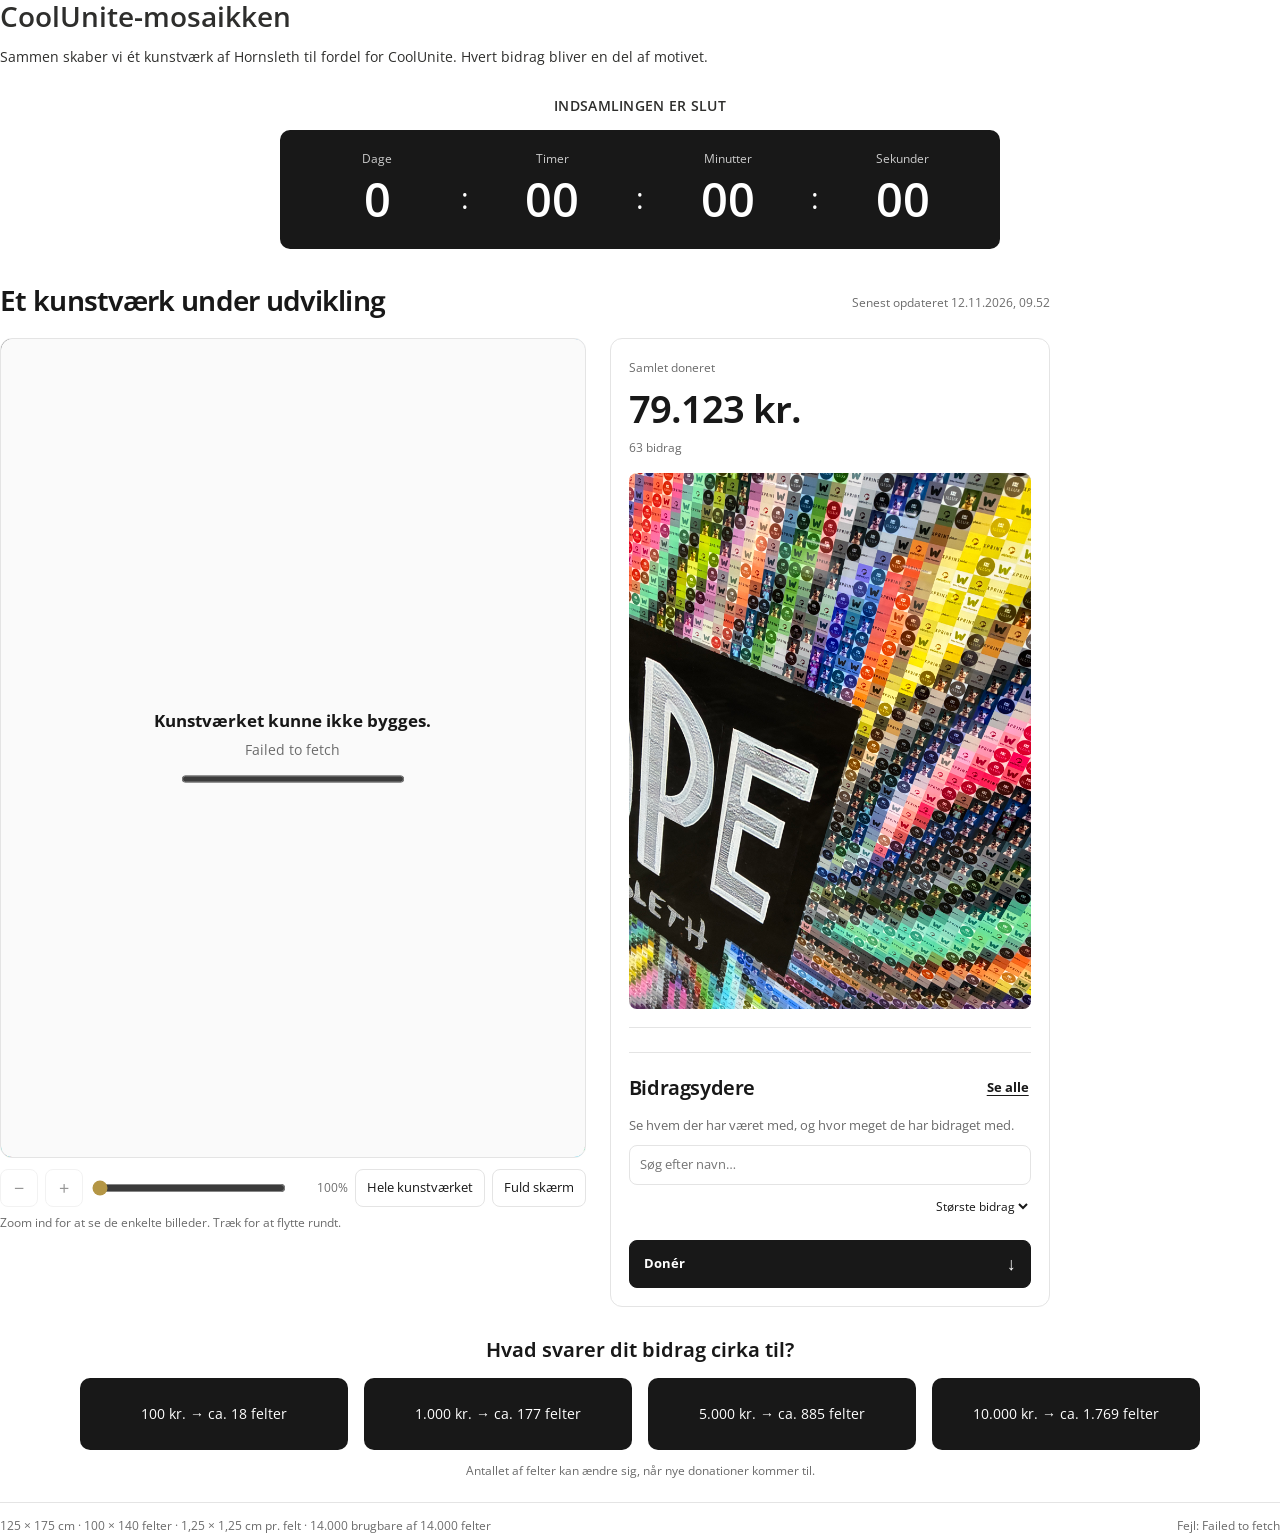
<file: index.html>
<!DOCTYPE html>
<html lang="da">
<head>
<meta charset="utf-8">
<meta name="viewport" content="width=device-width,initial-scale=1,viewport-fit=cover">
<meta name="color-scheme" content="light">
<meta name="description" content="Udforsk CoolUnite og Hornsleths fælles velgørenhedsmosaik.">
<title>CoolUnite-mosaikken</title>
<link rel="preconnect" href="https://fonts.googleapis.com">
<link rel="preconnect" href="https://fonts.gstatic.com" crossorigin>
<link href="https://fonts.googleapis.com/css2?family=Open+Sans:wght@400;500;600;700&display=swap" rel="stylesheet">
<link rel="stylesheet" href="./engine/mosaic.css">
</head>
<body>
<main class="page app" id="app">
  <header class="intro">
    <h2 class="intro__title">CoolUnite-mosaikken</h2>
    <p class="lead">Sammen skaber vi ét kunstværk af Hornsleth til fordel for CoolUnite. Hvert bidrag bliver en del af motivet.</p>
  </header>

  <section class="countdown" aria-labelledby="countdownTitle">
    <h2 class="countdown__heading" id="countdownTitle">INDSAMLINGEN SLUTTER OM</h2>
    <div class="countdown__values" role="timer" aria-live="off">
      <div class="countdown__unit"><span class="countdown__label">Dage</span><span class="countdown__number" id="countdownDays">0</span></div>
      <span class="countdown__separator" aria-hidden="true">:</span>
      <div class="countdown__unit"><span class="countdown__label">Timer</span><span class="countdown__number" id="countdownHours">00</span></div>
      <span class="countdown__separator" aria-hidden="true">:</span>
      <div class="countdown__unit"><span class="countdown__label">Minutter</span><span class="countdown__number" id="countdownMinutes">00</span></div>
      <span class="countdown__separator" aria-hidden="true">:</span>
      <div class="countdown__unit"><span class="countdown__label">Sekunder</span><span class="countdown__number" id="countdownSeconds">00</span></div>
    </div>
  </section>

  <section class="mosaic-section" aria-label="CoolUnite-mosaikken">
    <header class="top"><h2>Et kunstværk under udvikling</h2><div class="updated" id="updated">Henter seneste version…</div></header>
    <div class="layout">
      <div class="main-column">
        <section class="viewer" id="viewer" aria-label="Interaktiv mosaik">
          <div class="stage" id="stage">
            <canvas id="mosaic" tabindex="0" aria-label="Interaktiv fotomosaik"></canvas>
            <div class="state" id="state"><div><strong id="stateTitle">Henter kunstværket…</strong><span id="stateText">Et øjeblik.</span><br><progress id="progress" max="100" value="0"></progress></div></div>
            <div class="tooltip" id="tooltip"></div>
          </div>
          <div class="controls">
            <button class="square" id="zoomOut" type="button" aria-label="Zoom ud">−</button>
            <button class="square" id="zoomIn" type="button" aria-label="Zoom ind">+</button>
            <div class="zoomline"><input id="zoomRange" type="range" min="0" max="100" value="0" aria-label="Zoom"><output id="zoomValue">100%</output></div>
            <button id="fit" type="button">Hele kunstværket</button>
            <button id="fullscreen" type="button">Fuld skærm</button>
          </div>
          <div class="hint" id="hint">Zoom ind for at se de enkelte billeder. Træk for at flytte rundt.</div>
        </section>
      </div>
      <aside class="summary-side">
        <div class="total-card"><small>Samlet doneret</small><strong id="total">—</strong><small id="donationCount">— bidrag</small><img class="mosaic-preview" id="mosaicPreview" src="./mosaic-preview.jpg" alt="Detalje fra CoolUnite-mosaikken"></div>
        <section class="leaderboard sidebar-leaderboard" aria-labelledby="donorHeading">
          <div class="leaderboard-head"><h2 id="donorHeading">Bidragsydere</h2><button type="button" id="showAll" class="text-button">Se alle</button></div>
          <p>Se hvem der har været med, og hvor meget de har bidraget med.</p>
          <div class="leaderboard-tools"><input class="search" id="search" type="search" placeholder="Søg efter navn…" autocomplete="off" aria-label="Søg efter bidragsyder"></div>
          <div class="list-head"><span id="listCount"></span><select id="sort" aria-label="Sortering"><option value="amount">Største bidrag</option><option value="name">Navn A–Å</option></select></div>
          <div class="donor-list" id="donorList"></div>
        </section>
        <a class="donate-cta" id="donateCta" href="https://www.illux.dk/coolunite#charity-donation" target="_top" rel="noopener"><span>Donér</span><span aria-hidden="true">↓</span></a>
      </aside>
    </div>
  </section>

  <section class="calculator" aria-labelledby="calculatorTitle">
    <h2 id="calculatorTitle">Hvad svarer dit bidrag cirka til?</h2>
    <div class="calculator-grid" id="calculatorGrid"></div>
    <p id="calculatorNote">Antallet af felter kan ændre sig, når nye donationer kommer til.</p>
  </section>

  <footer class="footer"><span id="physicalInfo">125 × 175 cm · 100 × 140 felter · 1,25 × 1,25 cm pr. felt</span><span id="status">Opdateres automatisk</span></footer>
</main>

<dialog id="preview" aria-labelledby="previewName"><div class="dialog-head"><div><h2 id="previewName"></h2><p id="previewMeta"></p></div><button type="button" id="closePreview">Luk</button></div><div class="photo-wrap" id="previewWrap"><img id="previewImage" alt=""></div><div class="dialog-actions"><span>Hele det indsendte billede vises uden beskæring.</span><button id="findTile" type="button">Find i kunstværket</button></div></dialog>

<dialog id="allDonors" aria-labelledby="allDonorsTitle"><div class="dialog-head"><div><h2 id="allDonorsTitle">Alle bidragsydere</h2><p id="allDonorsCount"></p></div><button type="button" id="closeAll">Luk</button></div><div class="all-donors-summary"><span>Samlet doneret</span><strong id="allDonorsTotal"></strong></div><input id="allDonorsSearch" class="search all-donors-search" type="search" placeholder="Søg efter navn…" autocomplete="off" aria-label="Søg efter bidragsyder"><div id="allDonorsList" class="all-donors-list"></div><nav id="allDonorsPagination" class="all-donors-pagination" aria-label="Sider med bidragsydere"></nav></dialog>

<script src="./engine/mosaic.js"></script>
</body>
</html>
</file>
<file: engine/mosaic.css>
:root{--ink:#181818;--muted:#6b6b6b;--line:#e4e4e4;--paper:#fff;--soft:#f7f7f5;--accent:#b49645;--radius:12px;--shadow:0 18px 60px rgba(0,0,0,.12);--artwork-max-width:calc(71.4286dvh - 57.1429px)}
*{box-sizing:border-box}html,body{margin:0;padding:0;background:var(--paper);color:var(--ink);font-family:"Open Sans",sans-serif;font-size:14px;line-height:1.5}body{overflow-x:hidden}html.modal-open{overflow:hidden}body.modal-open{position:fixed;width:100%;overflow:hidden}button,input,select{font:inherit}button{cursor:pointer}button:focus-visible,input:focus-visible,select:focus-visible,canvas:focus-visible{outline:3px solid var(--accent);outline-offset:2px}button:disabled{opacity:.45;cursor:default}[hidden]{display:none!important}
.app{width:100%;margin:0;padding:0}.mosaic-section{--sidebar-width:440px;--layout-gap:24px;min-width:0}.top{display:flex;justify-content:space-between;gap:24px;align-items:flex-end;width:min(100%,calc(var(--artwork-max-width) + var(--sidebar-width) + var(--layout-gap)));margin-bottom:22px}.top h2{margin:0;font-size:28px;line-height:1.1;letter-spacing:-.025em;font-weight:650}.updated{font-size:12px;color:var(--muted);white-space:nowrap;padding-bottom:4px}
.layout{display:grid;grid-template-columns:minmax(0,1fr) var(--sidebar-width);gap:var(--layout-gap);justify-content:start;align-items:start;width:min(100%,calc(var(--artwork-max-width) + var(--sidebar-width) + var(--layout-gap)))}.main-column{grid-column:1;grid-row:1}.summary-side{grid-column:2;grid-row:1}.main-column,.viewer{min-width:0}.viewer{width:100%;margin-inline:0}.stage{position:relative;width:100%;aspect-ratio:100/140;background:#ececea;border:1px solid var(--line);border-radius:var(--radius);overflow:hidden;isolation:isolate}.stage canvas{display:block;width:100%;height:100%;touch-action:none;cursor:grab;background:#ececea}.stage canvas.dragging{cursor:grabbing}.state{position:absolute;inset:0;display:flex;align-items:center;justify-content:center;text-align:center;padding:30px;color:var(--muted);background:#fafafa;z-index:3}.state strong{display:block;color:var(--ink);font-size:17px;margin-bottom:5px}.state progress{width:min(320px,80%);margin-top:12px;accent-color:var(--accent)}.tooltip{position:fixed;z-index:1000;display:none;pointer-events:none;background:rgba(18,18,18,.94);color:#fff;border-radius:7px;padding:8px 10px;font-size:13px;max-width:min(320px,calc(100vw - 16px));box-shadow:0 5px 25px #0003}
.controls{display:flex;gap:7px;align-items:center;flex-wrap:wrap;margin-top:11px}.controls button{border:1px solid var(--line);background:#fff;border-radius:8px;padding:8px 11px;color:var(--ink);font-size:13px}.controls button:hover{background:var(--soft)}.controls .square{width:38px;padding:8px 0;font-size:18px;line-height:20px}.zoomline{display:flex;align-items:center;gap:8px;min-width:170px;flex:1}.zoomline input{width:100%;accent-color:var(--accent)}.zoomline output{min-width:52px;text-align:right;font-size:12px;color:var(--muted);font-variant-numeric:tabular-nums}.hint{font-size:12px;color:var(--muted);min-height:17px;margin-top:7px}
.summary-side{border:1px solid var(--line);border-radius:var(--radius);padding:18px;min-width:0;background:#fff}.total-card{padding:2px 0 18px;border-bottom:1px solid var(--line)}.total-card small{display:block;color:var(--muted);font-size:12px;margin-bottom:3px}.total-card strong{display:block;font-size:clamp(28px,3vw,38px);font-weight:650;letter-spacing:-.025em}
.mosaic-preview{display:block;width:100%;height:auto;margin-top:16px;border-radius:8px}
.sidebar-leaderboard{margin-top:18px;padding:18px 0 0;border:0;border-top:1px solid var(--line);border-radius:0;background:transparent}.sidebar-leaderboard .leaderboard-head{display:block;margin-bottom:11px}.sidebar-leaderboard h2{font-size:18px}.sidebar-leaderboard p{font-size:12px;margin-top:3px}.sidebar-leaderboard .leaderboard-tools{min-width:0;width:100%;margin-top:10px}.sidebar-leaderboard .search{font-size:13px;padding:9px 10px}.sidebar-leaderboard .list-head{margin-top:8px}.sidebar-leaderboard .donor-list{max-height:520px;overflow:auto}.sidebar-leaderboard .donor{padding:10px 1px}.sidebar-leaderboard .donor-thumb{width:40px;height:40px;flex-basis:40px}.sidebar-leaderboard .donor-copy strong{font-size:13px}.sidebar-leaderboard .donor-copy small{font-size:11px}.donate-cta{display:flex;width:100%;min-height:48px;align-items:center;justify-content:space-between;gap:12px;margin-top:16px;padding:0 14px;border:1px solid var(--ink);border-radius:8px;background:var(--ink);color:#fff;text-decoration:none;font-size:13px;font-weight:700}.donate-cta:hover{background:#2a2a2a}.donate-cta span:last-child{font-size:18px;font-weight:400}.donate-cta:focus-visible{outline:3px solid var(--accent);outline-offset:2px}
dialog{position:fixed;inset:0;margin:auto;width:min(720px,calc(100vw - 40px));max-height:calc(100dvh - 40px);border:1px solid var(--line);border-radius:16px;padding:20px;background:#fff;color:var(--ink);box-shadow:var(--shadow);overflow:hidden}dialog[open]{display:flex;flex-direction:column}dialog::backdrop{background:transparent;backdrop-filter:none}.dialog-head{display:flex;flex:none;justify-content:space-between;gap:15px;align-items:start;margin-bottom:15px}.dialog-head h2{margin:0;font-size:22px}.dialog-head p{margin:4px 0 0;color:var(--muted);font-size:13px}.dialog-head button{border:1px solid var(--line);background:#fff;border-radius:8px;padding:8px 11px}.photo-wrap{display:flex;flex:1 1 62dvh;align-items:center;justify-content:center;width:100%;height:62dvh;min-height:0;max-height:62dvh;border:1px solid var(--line);border-radius:10px;overflow:auto;background:#fff}.photo-wrap img{display:block;width:100%;height:100%;max-width:100%;max-height:100%;object-fit:contain}.dialog-actions{display:flex;flex:none;align-items:center;justify-content:space-between;gap:12px;margin-top:14px}.dialog-actions span{font-size:12px;color:var(--muted)}.dialog-actions button{border:1px solid var(--accent);background:var(--accent);color:#fff;border-radius:8px;padding:9px 13px}
.leaderboard{margin-top:24px;background:#fff}.leaderboard-head{display:flex;align-items:flex-end;justify-content:space-between;gap:18px;margin-bottom:13px}.leaderboard h2{margin:0;font-size:20px;font-weight:650;letter-spacing:-.02em}.leaderboard p{margin:5px 0 0;color:var(--muted);font-size:13px;line-height:1.5}.leaderboard-tools{display:flex;align-items:center;gap:10px;min-width:min(460px,50%)}.search{width:100%;min-width:0;border:1px solid var(--line);border-radius:8px;padding:10px 11px;background:#fff;color:var(--ink);font-size:14px}.list-head{display:flex;align-items:center;justify-content:space-between;gap:10px;margin:0 0 4px;color:var(--muted);font-size:12px}.list-head select{border:0;background:#fff;color:var(--ink);font-size:12px;padding:4px 0;max-width:160px}.donor-list{overflow:auto;overscroll-behavior:contain}.donor{display:flex;gap:10px;align-items:center;width:100%;text-align:left;border:0;border-top:1px solid var(--line);border-radius:0;background:#fff;padding:11px 1px;color:var(--ink)}.donor:hover{background:var(--soft)}.donor-thumb{width:45px;height:45px;flex:0 0 45px;border:1px solid var(--line);border-radius:7px;overflow:hidden;display:flex;align-items:center;justify-content:center;background:#fff}.donor-thumb img{display:block;width:100%;height:100%;object-fit:contain}.donor-copy{min-width:0;flex:1}.donor-copy strong{display:block;font-size:14px;overflow-wrap:anywhere}.donor-copy small{display:block;color:var(--muted);font-size:12px;margin-top:2px}.arrow{font-size:17px;color:#999}.empty-list{padding:24px 2px;color:var(--muted);font-size:14px}.footer{border-top:1px solid var(--line);margin-top:22px;padding-top:14px;color:var(--muted);font-size:12px;display:flex;justify-content:space-between;gap:12px;flex-wrap:wrap}
.viewer:fullscreen{width:100vw;height:100vh;background:#fff;display:flex;flex-direction:column;justify-content:center;align-items:center;padding:12px}.viewer:fullscreen .stage{width:min(calc(100vw - 24px),calc((100dvh - 105px) * 100 / 140));height:auto;aspect-ratio:100/140;flex:0 0 auto}.viewer:fullscreen .controls{width:min(100%,950px)}
@media(min-width:1051px){.layout{display:flex;flex-wrap:wrap}.main-column{flex:0 0 min(100%,var(--artwork-max-width))}.summary-side{flex:1 1 300px;max-width:var(--sidebar-width)}}
@media(max-width:1050px){.mosaic-section{--sidebar-width:300px}.zoomline input{min-height:44px}.controls button,.sidebar-leaderboard .search,.sidebar-leaderboard .list-head select,.dialog-head button,.dialog-actions button{min-height:44px}.controls .square{width:44px}}
@media(max-width:900px){.zoomline{order:10;flex-basis:100%}}
@media(max-width:720px){.top{display:block;width:100%;margin-bottom:15px}.top h2{font-size:24px}.updated{margin-top:4px;padding-bottom:0;white-space:normal}.layout{grid-template-columns:1fr;width:100%;gap:18px}.main-column{grid-column:1;grid-row:auto;order:1}.viewer{width:100%}.summary-side{grid-column:1;grid-row:auto;order:2;padding:16px}.sidebar-leaderboard{padding-top:16px}.sidebar-leaderboard .donor-list{max-height:none}.footer{margin-top:16px}}

.page{width:100%;max-width:1660px;margin:0 auto;padding:0}
.intro{max-width:760px;margin-bottom:28px}
.intro__title{margin:0;color:#2e2e2c;font-family:"Open Sans",sans-serif;font-size:28px;font-weight:600;line-height:1.2}
.lead{max-width:760px;margin:12px 0 0;color:#2e2e2c;font-size:14px;line-height:1.5}
.countdown{width:min(100%,720px);margin:0 auto 36px;font-family:"Open Sans",sans-serif;text-align:center}
.countdown__heading{margin:0 0 14px;color:#2e2e2c;font-size:14px;font-weight:600;letter-spacing:.02em;line-height:1.5}
.countdown__values{display:grid;grid-template-columns:minmax(0,1fr) auto minmax(0,1fr) auto minmax(0,1fr) auto minmax(0,1fr);align-items:center;row-gap:3px;width:100%;padding:20px 24px 22px;border-radius:10px;background:var(--ink);color:#fff}
.countdown__unit{display:contents}
.countdown__unit:nth-child(1)>*{grid-column:1}.countdown__unit:nth-child(3)>*{grid-column:3}.countdown__unit:nth-child(5)>*{grid-column:5}.countdown__unit:nth-child(7)>*{grid-column:7}
.countdown__label{grid-row:1;color:rgba(255,255,255,.78);font-size:12px;line-height:1.5}
.countdown__number{grid-row:2;color:#fff;font-size:clamp(28px,3.7vw,48px);font-weight:600;font-variant-numeric:tabular-nums;line-height:1.2}
.countdown__separator{grid-row:2;align-self:center;padding:0 clamp(3px,.8vw,12px);color:#fff;font-size:clamp(24px,2.3vw,32px);line-height:1.2}
.sidebar-leaderboard .leaderboard-head{display:flex;align-items:center;justify-content:space-between;gap:10px}
.sidebar-leaderboard .leaderboard-head h2{margin:0}
.text-button{flex:none;border:0;background:transparent;color:var(--ink);font-size:13px;font-weight:700;text-decoration:underline;text-underline-offset:3px;padding:7px 2px}
.total-card #donationCount{margin-top:2px}
.calculator{width:min(100%,1120px);margin:30px auto 0;font-family:"Open Sans",sans-serif;text-align:center}
.calculator h2{margin:0 0 15px;color:var(--ink);font-size:20px;font-weight:650;line-height:1.3}
.calculator-grid{display:grid;grid-template-columns:repeat(4,minmax(0,1fr));gap:12px 16px}
.calculator-item{display:flex;min-width:0;min-height:72px;align-items:center;justify-content:center;padding:14px 12px;border-radius:10px;background:var(--ink);color:#fff;font-family:"Open Sans",sans-serif;font-size:14px;font-weight:400;line-height:1.5;text-align:center;white-space:nowrap}
.calculator p{margin:12px 0 0;color:var(--muted);font-size:12px}
dialog::backdrop{background:rgba(0,0,0,.42)}
.all-donors-summary{display:flex;flex:none;flex-direction:column;gap:2px;padding:0 0 16px}.all-donors-summary span{font-size:12px;color:var(--muted)}.all-donors-summary strong{font-size:23px;line-height:1.25}
#preview[open]{width:min(480px,calc(100vw - 40px));max-width:480px;max-height:calc(100dvh - 80px);padding:16px}#preview .dialog-head{margin-bottom:10px}#preview .photo-wrap{flex:0 1 min(420px,45dvh);height:min(420px,45dvh);max-height:min(420px,45dvh)}#preview .photo-wrap img{width:100%;height:100%;max-height:420px;object-fit:contain}#preview .dialog-actions{margin-top:10px}
#allDonors[open]{width:min(780px,calc(100vw - 40px))}.all-donors-list{display:flex;flex:1 1 auto;min-height:0;flex-direction:column;overflow-y:auto;overflow-x:hidden;overscroll-behavior:contain}
.all-donors-search{flex:none;margin-bottom:12px}.all-donors-pagination{display:flex;flex:none;align-items:center;justify-content:center;flex-wrap:wrap;gap:5px;padding-top:12px}.all-donors-pagination button{min-width:34px;min-height:36px;padding:5px 9px;border:1px solid var(--line);border-radius:7px;background:#fff;color:var(--ink)}.all-donors-pagination button[aria-current="page"]{background:var(--ink);border-color:var(--ink);color:#fff}.all-donors-pagination span{padding:0 3px;color:var(--muted)}
.all-donor{display:grid;grid-template-columns:54px minmax(0,1fr);align-items:center;gap:12px;width:100%;min-height:74px;padding:10px 2px;border:0;border-top:1px solid var(--line);background:#fff;text-align:left;color:var(--ink);font-size:13px}
.all-donor:hover{background:var(--soft)}
.all-donor-thumb{position:relative;display:grid;place-items:center;width:54px;height:54px;overflow:hidden;border:1px solid var(--line);border-radius:8px;background:var(--soft)}.all-donor-thumb img{position:relative;display:block;width:100%;height:100%;object-fit:contain}.all-donor-thumb-fallback{position:absolute;inset:0;display:grid;place-items:center;color:var(--muted);font-weight:700;font-size:16px}
.all-donor-info{display:grid;grid-template-columns:minmax(0,1fr) auto;align-items:center;gap:16px;min-width:0}.all-donor-info strong{min-width:0;overflow-wrap:anywhere}.all-donor-meta{display:grid;grid-template-columns:110px 90px;gap:12px;color:var(--muted);text-align:right}.all-donor-meta span{white-space:nowrap}
@media(max-width:1100px){.calculator{width:min(100%,720px)}.calculator-grid{grid-template-columns:repeat(2,minmax(0,1fr))}}
@media(max-width:720px){.intro{margin-bottom:24px}.intro__title{font-size:clamp(22px,6vw,26px)}.countdown{margin-bottom:28px}.countdown__heading{margin-bottom:12px}.countdown__values{padding:16px 10px 18px}.calculator{margin-top:24px}.calculator-grid{grid-template-columns:1fr;gap:8px}.all-donor{gap:10px;font-size:12px}.all-donor-info{display:flex;flex-direction:column;align-items:flex-start;gap:3px}.all-donor-meta{display:flex;flex-wrap:wrap;gap:2px 14px;text-align:left}.dialog-actions{flex-wrap:wrap}dialog,#allDonors[open]{width:calc(100vw - 24px);max-height:calc(100dvh - 24px)}}
@media(max-width:390px){dialog{padding:16px}.all-donor-meta span{white-space:normal}}
@media(max-width:720px){#preview[open]{width:calc(100vw - 24px);max-width:calc(100vw - 24px);max-height:calc(100dvh - 24px);padding:14px}#preview .photo-wrap{flex-basis:min(420px,50dvh);height:min(420px,50dvh);max-height:min(420px,50dvh)}}
</file>
